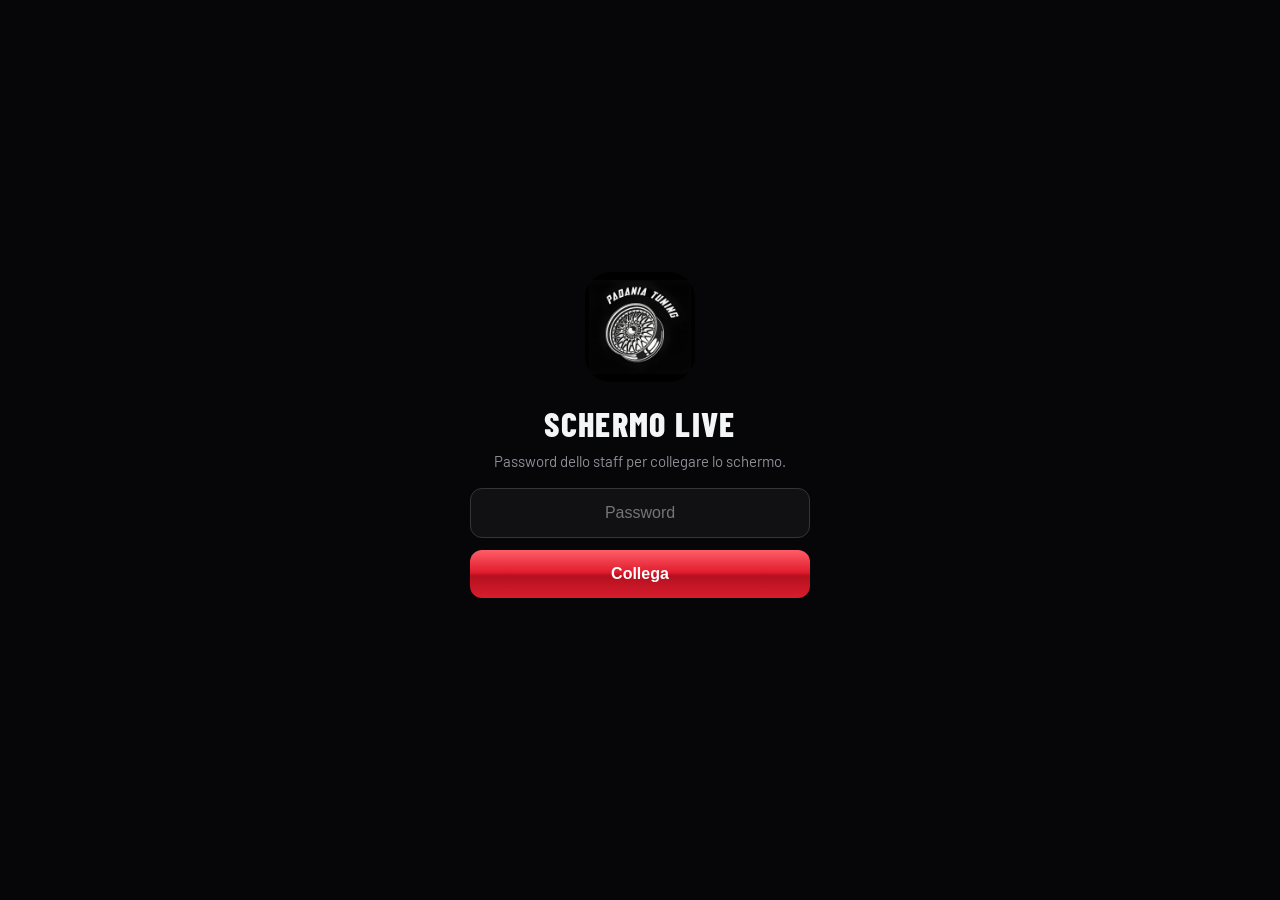
<file: schermo.html>
<!DOCTYPE html>
<html lang="it">
<head>
<meta charset="UTF-8">
<meta name="viewport" content="width=device-width, initial-scale=1.0, viewport-fit=cover">
<title>PadaniaTuning · Schermo live</title>
<meta name="theme-color" content="#060608">
<link rel="icon" type="image/png" href="./assets/icon-192.png">
<link rel="preconnect" href="https://fonts.googleapis.com">
<link rel="preconnect" href="https://fonts.gstatic.com" crossorigin>
<link href="https://fonts.googleapis.com/css2?family=Barlow+Condensed:ital,wght@0,500;0,600;0,700;0,800;1,700;1,800;1,900&family=Barlow:wght@400;500;600;700&display=swap" rel="stylesheet">
<style>
:root{
  --bg:#060608;
  --glass:linear-gradient(160deg,rgba(255,255,255,.065),rgba(255,255,255,.02) 40%,rgba(255,255,255,.01));
  --line:rgba(255,255,255,.08);--line2:rgba(255,255,255,.14);
  --text:#f4f5f7;--muted:#8d9098;--dim:#5a5d65;--silver:#d9dce0;
  --chrome:linear-gradient(180deg,#ffffff 0%,#dfe2e6 38%,#8a9097 50%,#c9cdd2 62%,#f4f6f8 100%);
  --ok:#2ee07f;--ok2:#9bffc8;--wait:#ffb02e;--bad:#ff4d4d;--blue:#6ea8ff;--violet:#b58cff;
  --display:"Barlow Condensed","Arial Narrow",system-ui,sans-serif;
}
*{box-sizing:border-box;margin:0;padding:0}
html,body{height:100%}
body{font-family:"Barlow",system-ui,sans-serif;color:var(--text);background:var(--bg);overflow:hidden;-webkit-font-smoothing:antialiased}
body.idle{cursor:none}
html,body,*{touch-action:manipulation}
.d{font-family:var(--display);font-weight:800;text-transform:uppercase;letter-spacing:.04em}

/* ───── SFONDO VIVO ───── */
.bg{position:fixed;inset:0;z-index:-2;overflow:hidden;background:var(--bg)}
.blob{position:absolute;width:70vmax;height:70vmax;border-radius:50%;filter:blur(9vmax);opacity:.55;mix-blend-mode:screen;animation:float 26s ease-in-out infinite alternate}
.blob.b1{background:radial-gradient(circle,rgba(46,224,127,.38),transparent 60%);left:-25vmax;top:-30vmax}
.blob.b2{background:radial-gradient(circle,rgba(110,168,255,.22),transparent 60%);right:-30vmax;bottom:-35vmax;animation-duration:32s;animation-delay:-8s}
.blob.b3{background:radial-gradient(circle,rgba(217,220,224,.14),transparent 60%);left:30vw;top:20vh;width:50vmax;height:50vmax;animation-duration:38s;animation-delay:-14s}
@keyframes float{0%{transform:translate(0,0) scale(1)}50%{transform:translate(6vw,4vh) scale(1.08)}100%{transform:translate(-4vw,6vh) scale(.95)}}
.grid{position:fixed;left:-50%;right:-50%;bottom:-10vh;height:55vh;z-index:-1;opacity:.5;
  background-image:linear-gradient(rgba(255,255,255,.07) 1px,transparent 1px),linear-gradient(90deg,rgba(255,255,255,.07) 1px,transparent 1px);
  background-size:6vh 6vh;transform:perspective(60vh) rotateX(62deg);transform-origin:bottom;
  -webkit-mask-image:linear-gradient(0deg,#000 10%,transparent 85%);mask-image:linear-gradient(0deg,#000 10%,transparent 85%);
  animation:road 3s linear infinite}
@keyframes road{to{background-position:0 6vh}}
.flag{position:fixed;left:0;right:0;top:0;height:.8vh;z-index:5;background:repeating-conic-gradient(#eef0f2 0 25%,#0c0c0e 0 50%) 0 0/1.6vh 1.6vh;opacity:.9}

/* ───── STRUTTURA ───── */
.wrap{height:100vh;display:grid;grid-template-rows:auto 1fr;gap:2.4vh;padding:3.6vh 2.6vw 4.6vh}
header{display:flex;align-items:center;justify-content:space-between;gap:2vw}
.brand{display:flex;align-items:center;gap:1.3vw;min-width:0}
.logo{position:relative;height:9.5vh;width:9.5vh;border-radius:26%;overflow:hidden;box-shadow:0 0 0 1px var(--line2),0 1.6vh 4vh rgba(0,0,0,.7)}
.logo img{width:100%;height:100%;display:block}
.logo:after{content:"";position:absolute;inset:-50%;background:linear-gradient(115deg,transparent 40%,rgba(255,255,255,.45) 50%,transparent 60%);animation:shine 5s ease-in-out infinite}
@keyframes shine{0%,60%{transform:translateX(-60%)}100%{transform:translateX(60%)}}
.brand h1{font-size:6.6vh;line-height:.9;font-style:italic;font-weight:900;background:var(--chrome);-webkit-background-clip:text;background-clip:text;color:transparent;filter:drop-shadow(0 .4vh 1.6vh rgba(0,0,0,.6))}
.brand p{color:var(--muted);font-size:2.1vh;margin-top:.7vh;white-space:nowrap;overflow:hidden;text-overflow:ellipsis;letter-spacing:.05em}
.right{display:flex;align-items:center;gap:1.8vw}
.live{position:relative;display:inline-flex;align-items:center;gap:.8vw;font-family:var(--display);font-weight:800;font-size:2.6vh;letter-spacing:.3vh;padding:1vh 1.6vw 1vh 1.3vw;border-radius:99px;background:rgba(46,224,127,.1);color:var(--ok);border:1px solid rgba(46,224,127,.35);box-shadow:0 0 3vh rgba(46,224,127,.15)}
.live i{position:relative;width:1.3vh;height:1.3vh;border-radius:50%;background:currentColor}
.live i:after{content:"";position:absolute;inset:0;border-radius:50%;background:currentColor;animation:ping 1.6s cubic-bezier(0,0,.2,1) infinite}
@keyframes ping{75%,100%{transform:scale(3);opacity:0}}
.live.off{background:rgba(255,77,77,.1);color:var(--bad);border-color:rgba(255,77,77,.35);box-shadow:none}
.clock{font-family:var(--display);font-weight:700;font-size:7.4vh;line-height:1;font-variant-numeric:tabular-nums;letter-spacing:.02em}
.clock small{font-size:3.4vh;color:var(--dim);margin-left:.3vw}

main{display:grid;grid-template-columns:1fr 1.05fr 1.15fr;grid-template-rows:1.35fr 1fr;gap:2vh 1.4vw;min-height:0}
.card{position:relative;border-radius:3vh;padding:2.8vh 1.8vw;min-height:0;overflow:hidden;
  background:var(--glass);border:1px solid var(--line);
  backdrop-filter:blur(18px) saturate(140%);-webkit-backdrop-filter:blur(18px) saturate(140%);
  box-shadow:inset 0 1px 0 rgba(255,255,255,.09),0 3vh 6vh rgba(0,0,0,.45)}
.lbl{font-family:var(--display);font-size:2.2vh;font-weight:700;letter-spacing:.4vh;color:var(--muted);text-transform:uppercase;display:flex;align-items:center;gap:.7vw;white-space:nowrap}
.lbl:before{content:"";width:.5vw;height:.5vw;min-width:6px;min-height:6px;border-radius:2px;background:var(--chrome);transform:skewX(-20deg)}

/* ───── HERO: DENTRO ORA ───── */
.hero{grid-row:1/3;display:flex;flex-direction:column;
  background:radial-gradient(120% 70% at 0% 0%,rgba(46,224,127,.16),transparent 60%),var(--glass)}
.hero .big{font-family:var(--display);font-weight:900;font-style:italic;font-size:34vh;line-height:.8;margin:2vh 0 0 -.6vw;font-variant-numeric:tabular-nums;letter-spacing:-.02em;
  background:linear-gradient(180deg,#d9ffe9 0%,var(--ok2) 25%,var(--ok) 75%,#14a957 100%);-webkit-background-clip:text;background-clip:text;color:transparent;
  filter:drop-shadow(0 0 5vh rgba(46,224,127,.35));transition:transform .4s cubic-bezier(.2,1.6,.4,1)}
.hero .big.bump{transform:scale(1.05) skewX(-3deg)}
.hero .tag{font-size:2.6vh;color:var(--muted);margin-top:1.4vh}
.hero .tag b{color:var(--text)}
.tiles{margin-top:auto;display:grid;grid-template-columns:1fr 1fr;gap:1.2vh .8vw}
.tile{border-radius:2vh;padding:1.6vh 1.1vw;background:rgba(255,255,255,.035);border:1px solid var(--line);position:relative;overflow:hidden}
.tile span{display:block;font-size:1.7vh;font-weight:700;letter-spacing:.25vh;color:var(--muted);text-transform:uppercase}
.tile b{display:block;font-family:var(--display);font-weight:800;font-size:6.6vh;line-height:1;margin-top:.5vh;font-variant-numeric:tabular-nums}
.tile:after{content:"";position:absolute;left:0;top:18%;bottom:18%;width:3px;border-radius:0 3px 3px 0;background:var(--c,var(--silver))}
.tile.t-tot{--c:var(--silver)}.tile.t-in{--c:var(--ok)}.tile.t-out{--c:var(--blue)}.tile.t-wait{--c:var(--wait)}
.tile.t-wait b{color:var(--wait)}.tile.t-out b{color:var(--blue)}
.capmsg{margin-top:1.6vh;display:inline-flex;align-items:center;gap:.8vw;font-family:var(--display);font-size:3vh;font-weight:800;letter-spacing:.1vh;text-transform:uppercase;padding:.9vh 1.3vw;border-radius:1.4vh;width:max-content}
.capmsg.l1{color:var(--wait);background:rgba(255,176,46,.12);border:1px solid rgba(255,176,46,.35)}
.capmsg.l2{color:#ff8a3d;background:rgba(255,138,61,.14);border:1px solid rgba(255,138,61,.4)}
.capmsg.l3{color:#fff;background:var(--bad);box-shadow:0 0 4vh rgba(255,77,77,.5);animation:blink 1.1s infinite}
@keyframes blink{50%{opacity:.55}}

/* ───── CONTAGIRI ───── */
.gauge-card{display:flex;flex-direction:column;padding-top:2.2vh}
.gauge{position:relative;width:100%;flex:1;min-height:0}
.gauge svg{position:absolute;inset:0;width:100%;height:100%;overflow:visible}
.gauge .tick{stroke:rgba(255,255,255,.22);stroke-width:1.2}
.gauge .tick.mj{stroke:rgba(255,255,255,.65);stroke-width:2.4}
.gauge .tick.red{stroke:var(--bad)}
.gauge .num{fill:var(--muted);font-family:var(--display);font-weight:700;font-size:15px;text-anchor:middle;dominant-baseline:middle}
.gauge .num.red{fill:var(--bad)}
.gauge #arcVal{transition:stroke-dashoffset 1s cubic-bezier(.3,1,.4,1),stroke .6s}
#needle{transform-origin:150px 150px;transition:transform 1.1s cubic-bezier(.34,1.56,.5,1)}
.gauge .gv{fill:#fff;font-family:var(--display);font-weight:900;font-style:italic;font-size:46px}
.gauge .gs{fill:var(--muted);font-family:var(--display);font-weight:700;font-size:14px;letter-spacing:3px;text-transform:uppercase}

/* ───── GRAFICO AREA ───── */
.chart-card{display:flex;flex-direction:column}
.chart-head{display:flex;justify-content:space-between;align-items:center;gap:1vw}
.chart-head span{font-size:1.9vh;color:var(--muted);white-space:nowrap;overflow:hidden;text-overflow:ellipsis}
.chart-head b{color:var(--text)}
.area{position:relative;flex:1;min-height:0;margin-top:1.4vh}
.area svg{position:absolute;left:0;right:0;top:0;width:100%;height:calc(100% - 2.6vh);overflow:visible}
.area .xl{position:absolute;left:0;right:0;bottom:0;height:2.2vh}
.area .xl span{position:absolute;transform:translateX(-50%);font-size:1.5vh;color:var(--dim);white-space:nowrap}
.area .dot{position:absolute;width:1.6vh;height:1.6vh;border-radius:50%;background:var(--ok2);box-shadow:0 0 0 .5vh rgba(46,224,127,.25),0 0 3vh var(--ok);transform:translate(-50%,50%)}
.area .dot:after{content:"";position:absolute;inset:0;border-radius:50%;background:var(--ok);animation:ping 1.8s cubic-bezier(0,0,.2,1) infinite}
.empty{color:var(--dim);font-size:2.3vh;padding:2vh 0}

/* ───── ATTIVITÀ LIVE ───── */
.feed-card{grid-row:1/3;grid-column:3;display:flex;flex-direction:column}
.feed-head{display:flex;justify-content:space-between;align-items:center;gap:1vw;flex-wrap:wrap}
.lg{display:flex;gap:.8vw;font-size:1.4vh;color:var(--dim);white-space:nowrap}
.lg i{display:inline-block;width:.9vh;height:.9vh;border-radius:50%;margin-right:.35vw;vertical-align:.1vh}
.recent{list-style:none;margin-top:1.6vh;flex:1;min-height:0;overflow:hidden;display:flex;flex-direction:column;gap:1vh;
  -webkit-mask-image:linear-gradient(180deg,#000 88%,transparent);mask-image:linear-gradient(180deg,#000 88%,transparent)}
.recent li{--c:var(--silver);position:relative;flex:0 0 auto;display:flex;align-items:center;gap:1vw;padding:1.3vh 1vw 1.3vh 1.3vw;border-radius:1.8vh;
  background:linear-gradient(90deg,rgba(255,255,255,.05),rgba(255,255,255,.015));border:1px solid var(--line);overflow:hidden;transition:background 1s,border-color 1s,box-shadow 1s}
.recent li:before{content:"";position:absolute;left:0;top:0;bottom:0;width:.35vw;min-width:3px;background:var(--c);box-shadow:0 0 2vh var(--c)}
.recent li.t-i,.recent li.t-r{--c:var(--ok)}.recent li.t-a{--c:var(--violet)}.recent li.t-o{--c:var(--blue)}.recent li.t-x{--c:var(--bad)}
.recent li.enter{animation:slideIn .8s cubic-bezier(.2,1.1,.3,1)}
.recent li.enter:after{content:"";position:absolute;inset:0;background:linear-gradient(100deg,transparent 30%,rgba(255,255,255,.25) 50%,transparent 70%);animation:sweep 1.2s ease-out forwards}
@keyframes slideIn{from{opacity:0;transform:translateX(6vw) scale(.96)}}
@keyframes sweep{from{transform:translateX(-100%)}to{transform:translateX(100%)}}
.recent li.new{border-color:color-mix(in srgb,var(--c) 45%,transparent);background:linear-gradient(90deg,color-mix(in srgb,var(--c) 16%,transparent),rgba(255,255,255,.02));box-shadow:0 0 3vh color-mix(in srgb,var(--c) 14%,transparent)}
.ic{flex:0 0 5.6vh;height:5.6vh;border-radius:1.6vh;display:grid;place-items:center;font-size:2.7vh;font-weight:800;color:var(--c);background:color-mix(in srgb,var(--c) 12%,transparent);border:1px solid color-mix(in srgb,var(--c) 40%,transparent)}
.who{flex:1;min-width:0}
.who b{display:block;font-size:2.8vh;line-height:1.15;font-weight:700;white-space:nowrap;overflow:hidden;text-overflow:ellipsis}
.who small em{font-style:normal;font-weight:700;color:var(--c)}
.who small{display:block;font-size:2vh;line-height:1.25;color:#b4b7be;white-space:nowrap;overflow:hidden;text-overflow:ellipsis;margin-top:.35vh}
.who small .op{color:#fff;font-weight:600}
.recent time{font-family:var(--display);font-weight:700;font-size:3.1vh;font-variant-numeric:tabular-nums}

/* ───── BENVENUTO CINEMATOGRAFICO ───── */
.welcome{position:fixed;left:0;right:0;top:50%;z-index:8;pointer-events:none;height:26vh;transform:translateY(-50%);display:flex;align-items:center;justify-content:center;
  opacity:0;visibility:hidden;transition:opacity .35s,visibility .35s}
.welcome.show{opacity:1;visibility:visible}
.welcome .band{position:absolute;inset:0;background:linear-gradient(90deg,rgba(6,6,8,0),rgba(10,12,14,.95) 15%,rgba(10,12,14,.95) 85%,rgba(6,6,8,0));
  border-top:1px solid rgba(46,224,127,.5);border-bottom:1px solid rgba(46,224,127,.5);box-shadow:0 0 12vh rgba(46,224,127,.25);
  transform:scaleX(0);transition:transform .6s cubic-bezier(.7,0,.2,1)}
.welcome.show .band{transform:scaleX(1)}
.welcome .band:before,.welcome .band:after{content:"";position:absolute;top:0;bottom:0;width:8vh;background:repeating-conic-gradient(#eef0f2 0 25%,#0c0c0e 0 50%) 0 0/3vh 3vh;opacity:.9}
.welcome .band:before{left:12%;-webkit-mask-image:linear-gradient(90deg,transparent,#000);mask-image:linear-gradient(90deg,transparent,#000)}
.welcome .band:after{right:12%;-webkit-mask-image:linear-gradient(270deg,transparent,#000);mask-image:linear-gradient(270deg,transparent,#000)}
.welcome .txt{position:relative;text-align:center;transform:translateX(-30vw) skewX(-12deg);opacity:0;transition:transform .7s cubic-bezier(.2,1.2,.3,1) .15s,opacity .4s .15s}
.welcome.show .txt{transform:none;opacity:1}
.welcome span{display:block;font-family:var(--display);font-size:3.2vh;font-weight:800;letter-spacing:1.2vh;color:var(--ok);text-transform:uppercase}
.welcome b{display:block;font-family:var(--display);font-weight:900;font-style:italic;font-size:12vh;line-height:1;text-transform:uppercase;white-space:nowrap;
  background:var(--chrome);-webkit-background-clip:text;background-clip:text;color:transparent;filter:drop-shadow(0 0 3vh rgba(255,255,255,.25))}
.welcome small{display:block;font-size:2.4vh;color:var(--muted);margin-top:.8vh}
.welcome .streak{position:absolute;top:0;bottom:0;width:30vw;left:-30vw;background:linear-gradient(90deg,transparent,rgba(255,255,255,.18),transparent);transform:skewX(-20deg)}
.welcome.show .streak{animation:streak 1.4s .2s ease-out}
@keyframes streak{to{left:110vw}}

.fsbtn{position:fixed;right:2.6vw;bottom:1.2vh;z-index:6;background:rgba(255,255,255,.04);border:1px solid var(--line2);color:var(--muted);border-radius:99px;padding:.6vh 1.2vw;font:inherit;font-size:1.6vh;cursor:pointer;transition:opacity .4s}
.upd{position:fixed;left:2.6vw;bottom:1.6vh;font-size:1.6vh;color:var(--dim)}
body.idle .fsbtn{opacity:0}

@media (orientation:portrait){
  body{overflow:auto}
  .wrap{height:auto;min-height:100vh}
  main{grid-template-columns:1fr;grid-template-rows:none}
  .hero,.feed-card{grid-row:auto;grid-column:auto}
  .hero .big{font-size:22vh}
  .gauge{height:40vh;flex:none}.area{height:24vh;flex:none}
  .recent{max-height:60vh}
}

/* login */
#login[hidden]{display:none}
#login{position:fixed;inset:0;display:flex;align-items:center;justify-content:center;background:var(--bg);z-index:9;padding:24px}
#login form{width:100%;max-width:340px;text-align:center}
#login img{width:110px;border-radius:26px;margin-bottom:18px}
#login h2{font-size:34px;margin-bottom:8px}
#login p{color:var(--muted);margin-bottom:18px;font-size:15px}
#login input{width:100%;padding:15px;border-radius:12px;border:1px solid #34343a;background:#111113;color:var(--text);font-size:16px;text-align:center;margin-bottom:12px;outline:0}
#login button{width:100%;padding:15px;border-radius:12px;border:0;background:var(--chrome);color:#111;font-weight:800;font-size:16px;cursor:pointer}
#login .err{color:var(--bad);min-height:20px;margin-top:10px;font-size:14px;font-weight:600}
@media (prefers-reduced-motion:reduce){*{animation:none!important}}
</style>
<link rel="stylesheet" href="natale.css">
<script src="natale.js"></script>
</head>
<body>
<div class="bg"><div class="blob b1"></div><div class="blob b2"></div><div class="blob b3"></div></div>
<div class="grid"></div>
<div class="flag"></div>

<div id="login" hidden>
  <form id="loginForm" autocomplete="off">
    <img src="./assets/logo.png" alt="">
    <h2 class="d">Schermo live</h2>
    <p>Password dello staff per collegare lo schermo.</p>
    <input type="password" id="pw" placeholder="Password">
    <button type="submit">Collega</button>
    <div class="err" id="err"></div>
  </form>
</div>

<div class="wrap">
  <header>
    <div class="brand">
      <div class="logo"><img src="./assets/logo.png" alt=""></div>
      <div><h1 class="d">Padania Tuning</h1><p id="evName">Ingressi in tempo reale</p></div>
    </div>
    <div class="right"><span class="live" id="live"><i></i><span id="liveTxt">LIVE</span></span><span class="clock" id="clock">--:--</span></div>
  </header>

  <main>
    <section class="card hero">
      <div class="lbl">Dentro ora</div>
      <div class="big" id="inside">0</div>
      <div class="tag"><b id="entered">0</b> entrati in totale</div>
      <div class="capmsg" id="capMsg" hidden></div>
      <div class="tiles">
        <div class="tile t-tot"><span>Iscritti</span><b id="tot">0</b></div>
        <div class="tile t-wait"><span>Attesi</span><b id="wait">0</b></div>
        <div class="tile t-in"><span>Arrivati</span><b id="pct">0%</b></div>
        <div class="tile t-out"><span>Usciti</span><b id="out">0</b></div>
      </div>
    </section>

    <section class="card gauge-card">
      <div class="lbl" id="gLbl">Arrivati</div>
      <div class="gauge">
        <svg viewBox="-10 0 320 270" preserveAspectRatio="xMidYMid meet" aria-hidden="true">
          <defs>
            <linearGradient id="gGrad" x1="0" x2="1" y1="0" y2="0">
              <stop offset="0" stop-color="#1fbf68"/><stop offset=".6" stop-color="#2ee07f"/><stop offset="1" stop-color="#9bffc8"/>
            </linearGradient>
            <filter id="glow" x="-50%" y="-50%" width="200%" height="200%"><feGaussianBlur stdDeviation="4" result="b"/><feMerge><feMergeNode in="b"/><feMergeNode in="SourceGraphic"/></feMerge></filter>
            <radialGradient id="hub"><stop offset="0" stop-color="#eef0f2"/><stop offset="1" stop-color="#6b7178"/></radialGradient>
          </defs>
          <path id="arcBg" fill="none" stroke="rgba(255,255,255,.07)" stroke-width="14" stroke-linecap="round"/>
          <path id="arcRed" fill="none" stroke="rgba(255,77,77,.35)" stroke-width="14" stroke-linecap="round"/>
          <path id="arcVal" fill="none" stroke="url(#gGrad)" stroke-width="14" stroke-linecap="round" filter="url(#glow)"/>
          <g id="ticks"></g>
          <text id="gValT" x="150" y="228" text-anchor="middle" class="gv">0%</text>
          <text id="gSubT" x="150" y="256" text-anchor="middle" class="gs">—</text>
          <g id="needle">
            <polygon points="145.5,150 150,58 154.5,150" fill="#ff4d4d" filter="url(#glow)"/>
            <circle cx="150" cy="150" r="13" fill="url(#hub)"/>
            <circle cx="150" cy="150" r="5" fill="#111"/>
          </g>
        </svg>
      </div>
    </section>

    <section class="card chart-card">
      <div class="chart-head"><div class="lbl">Ingressi / 15 min</div><span id="peak"></span></div>
      <div class="area" id="area"></div>
    </section>

    <section class="card feed-card">
      <div class="feed-head"><div class="lbl">Attività live</div>
        <div class="lg"><span><i style="background:var(--ok)"></i>entrata</span><span><i style="background:var(--blue)"></i>uscita</span><span><i style="background:var(--violet)"></i>in loco</span><span><i style="background:var(--bad)"></i>annullato</span></div></div>
      <ul class="recent" id="recent"></ul>
    </section>
  </main>
</div>

<div class="upd" id="upd">In attesa dei dati…</div>
<button class="fsbtn" id="fs">⛶ Schermo intero</button>

<div class="welcome" id="welcome"><div class="band"></div><div class="streak"></div>
  <div class="txt"><span id="welLbl">Benvenuto</span><b id="welName"></b><small id="welSub"></small></div></div>

<script>
/* Schermo live: legge gli stessi dati dell'app check-in (script Google) e si aggiorna da solo.
   Parametri opzionali nell'indirizzo: ?cap=100 (capienza)  ·  ?nomi=0 (nasconde i nomi)
   Controlla ogni 1,5 s se è cambiato qualcosa (risposta leggerissima dallo script). */
const PW_HASH = '3fc13c35bdb2d6f9146fcd93304ba3c2143d5d017268e17a939f0d315728c8a2';
const DEFAULT_SCRIPT_URL = 'https://script.google.com/macros/s/AKfycbweHwQuH_P4cblhQDbDnI6Ri86qSEqwWyMSCgTRZJ3yFjr5KV_0Q8NpHRUUOVoqZTrjug/exec';
const $ = s => document.querySelector(s);
const params = new URLSearchParams(location.search);
const load = (k, f) => { try { const v = localStorage.getItem(k); return v ? JSON.parse(v) : f; } catch { return f; } };
const settings = load('pt4_settings', {});
const URL_ = settings.url || DEFAULT_SCRIPT_URL;
const CAP = +params.get('cap') || +settings.capacity || 0;
const SHOW_NAMES = params.get('nomi') !== '0';
let key = ''; try { key = localStorage.getItem('pt4_key') || ''; } catch {}
let chartSig = '', gaugeSig = '';
let recs = {}, names = {}, subs = {}, total = 0, nonSel = new Set(), listAt = 0, rev = '', lastInside = -1, ok = false, lastOk = 0;

const pad = n => String(n).padStart(2, '0');
const fmt = t => new Date(t).toLocaleTimeString('it-IT', { hour: '2-digit', minute: '2-digit' });
const esc = s => String(s ?? '').replace(/[&<>"']/g, c => ({ '&': '&amp;', '<': '&lt;', '>': '&gt;', '"': '&quot;', "'": '&#39;' }[c]));
const norm = s => String(s ?? '').toLowerCase().normalize('NFD').replace(/[̀-ͯ]/g, '').replace(/\s+/g, ' ').trim();
const compact = s => norm(s).replace(/[\s\-.]/g, '');
function hash(str) { let h = 5381; for (let i = 0; i < str.length; i++) h = ((h << 5) + h + str.charCodeAt(i)) >>> 0; return h.toString(36); }

/* stesse regole dell'app per riconoscere le persone (così abbiamo i nomi anche dei vecchi check-in) */
function columns(headers) {
  const h = headers.map(norm), find = re => h.findIndex(x => re.test(x));
  let nome = h.findIndex(x => /^(nome|name|first ?name)\b/.test(x) && !/cognome/.test(x));
  let cognome = find(/(cognome|surname|last ?name)/);
  const full = find(/(nominativo|nome e cognome|nome completo|full ?name)/);
  if (full >= 0 && nome < 0) { nome = full; cognome = -1; }
  if (nome < 0 && cognome < 0) { nome = 0; cognome = headers.length > 1 ? 1 : -1; }
  if (nome < 0) { nome = cognome; cognome = -1; }
  const cat = find(/^(stato|status|categoria|tipo|pass|ticket|biglietto)$/);
  const id = find(/^(id|codice|code|n\.? ?iscrizione|numero iscrizione)$/);
  let k = [];
  if (id >= 0) k = [id];
  else {
    k = [...new Set([nome, cognome, find(/^e-?mail/), find(/(telefono|cellulare|phone)/), find(/^targa ?1?$/)].filter(i => i >= 0))];
    if (k.length < 2) k = headers.map((_, i) => i).filter(i => i !== cat);
  }
  return { nome, cognome, cat, key: k, veh: find(/^veicolo ?1?$/) };
}
function indexList(headers, raw) {
  headers = headers.map(x => String(x ?? '').trim());
  const width = Math.max(headers.length, ...raw.map(r => r.length));
  while (headers.length < width) headers.push('Colonna ' + (headers.length + 1));
  const cols = columns(headers), seen = {};
  names = {}; subs = {}; total = 0; nonSel = new Set();
  // come nell'app: se nel Foglio c'è almeno un "Selezionato", si contano solo i selezionati
  const isSel = c => cols.cat >= 0 && /(selezionat|confermat|approvat|accettat|vip|staff|ok|^si$)/.test(norm(c[cols.cat])) && !/(non selezionat|scartat|rifiutat|annullat)/.test(norm(c[cols.cat]));
  const useSel = raw.some(r => isSel(headers.map((_, j) => String(r[j] ?? '').trim())));
  raw.forEach(r => {
    const c = headers.map((_, j) => String(r[j] ?? '').trim());
    if (!c.some(Boolean)) return;
    let k = 'p' + hash(cols.key.map(i => compact(c[i])).join('␟'));
    seen[k] = (seen[k] || 0) + 1;
    if (seen[k] > 1) k += '-' + seen[k];
    if (!useSel || isSel(c)) total++; else nonSel.add(k);
    names[k] = [c[cols.nome], cols.cognome >= 0 ? c[cols.cognome] : ''].join(' ').trim();
    if (cols.veh >= 0) subs[k] = c[cols.veh];
  });
}
const nameOf = (k, r) => names[k] || r.nm || r.a?.name || 'Partecipante';

async function sha256(t) { const b = await crypto.subtle.digest('SHA-256', new TextEncoder().encode(t)); return [...new Uint8Array(b)].map(x => x.toString(16).padStart(2, '0')).join(''); }
async function api(body) {
  const ctrl = new AbortController(); const tm = setTimeout(() => ctrl.abort(), 20000);
  try {
    const r = await fetch(URL_, { method: 'POST', redirect: 'follow', signal: ctrl.signal, headers: { 'Content-Type': 'text/plain;charset=utf-8' }, body: JSON.stringify({ ...body, key }) });
    const d = await r.json();
    if (d.auth === false) { showLogin('Password non accettata dallo script'); throw new Error('auth'); }
    if (!d.ok) throw new Error(d.error);
    return d;
  } finally { clearTimeout(tm); }
}

function showLogin(msg) { $('#login').hidden = false; $('#err').textContent = msg || ''; setTimeout(() => $('#pw').focus(), 200); }
$('#loginForm').addEventListener('submit', async e => {
  e.preventDefault();
  const v = $('#pw').value;
  let good = false; try { good = (await sha256(v)) === PW_HASH; } catch { $('#err').textContent = 'Apri la pagina dal link https'; return; }
  if (!good) { $('#err').textContent = 'Password errata'; return; }
  key = v; try { localStorage.setItem('pt4_key', v); } catch {}
  $('#login').hidden = true; tick(true);
});

async function tick(full) {
  try {
    if (full || Date.now() - listAt > 5 * 60000) {
      const l = await api({ action: 'list' });
      indexList(l.headers || [], l.rows || []);
      if (l.name) $('#evName').textContent = l.name + ' · ingressi in tempo reale';
      listAt = Date.now(); rev = '';
    }
    const s = await api({ action: 'sync', ops: [], rev });
    if (s.rev) rev = s.rev;
    if (!s.same) recs = s.recs || {};
    ok = true; lastOk = Date.now();
    render();
  } catch (e) { console.error(e); ok = false; }
  $('#live').className = 'live' + (ok ? '' : ' off');
  $('#liveTxt').textContent = ok ? 'LIVE' : 'OFFLINE';
}

/* numeri che "scorrono" fino al nuovo valore */
function countTo(el, to, suffix = '') {
  const from = +el.dataset.v || 0;
  if (from === to && el.dataset.s === suffix && el.dataset.done) return;
  el.dataset.v = to; el.dataset.s = suffix; el.dataset.done = '1';
  const t0 = performance.now(), dur = Math.min(900, 250 + Math.abs(to - from) * 60);
  const step = now => {
    if (+el.dataset.v !== to) return;
    const p = Math.min(1, (now - t0) / dur), e = 1 - Math.pow(1 - p, 3);
    el.textContent = Math.round(from + (to - from) * e) + suffix;
    if (p < 1) requestAnimationFrame(step);
  };
  requestAnimationFrame(step);
}

function render() {
  const keys = Object.keys(recs);
  const added = keys.filter(k => k.startsWith('add-')).length;
  const entered = keys.filter(k => recs[k].t), inside = entered.filter(k => !recs[k].o).length, out = entered.length - inside;
  const tot = total + added + entered.filter(k => nonSel.has(k)).length;   // un non selezionato fatto entrare comunque conta
  const pct = tot ? Math.round(entered.length / tot * 100) : 0;
  countTo($('#inside'), inside); countTo($('#entered'), entered.length); countTo($('#out'), out);
  countTo($('#tot'), tot); countTo($('#wait'), Math.max(0, tot - entered.length)); countTo($('#pct'), pct, '%');
  if (lastInside >= 0 && inside !== lastInside) { const b = $('#inside'); b.classList.add('bump'); setTimeout(() => b.classList.remove('bump'), 400); }
  lastInside = inside;

  // contagiri: capienza se impostata, altrimenti % arrivati
  if (CAP) {
    const p = inside / CAP, lvl = p >= 1 ? 3 : p >= 0.9 ? 2 : p >= 0.75 ? 1 : 0;
    drawGauge(Math.min(1, p), CAP, true, lvl);
    $('#gLbl').textContent = 'Capienza';
    countTo($('#gValT'), inside, '/' + CAP);
    $('#gSubT').textContent = lvl === 3 ? 'piena' : `${Math.max(0, CAP - inside)} posti liberi`;
    $('#capMsg').hidden = !lvl; $('#capMsg').className = 'capmsg l' + lvl;
    $('#capMsg').textContent = ['', '⚠️ Quasi al completo', `🟠 Ultimi ${Math.max(0, CAP - inside)} posti`, '⛔ Capienza raggiunta'][lvl];
  } else {
    drawGauge(pct / 100, 100, false, 0);
    $('#gLbl').textContent = 'Arrivati';
    countTo($('#gValT'), pct, '%');
    $('#gSubT').textContent = `${entered.length} su ${tot}`;
  }

  renderFeed(keys);
  renderArea(entered);
}

/* ───── CONTAGIRI (SVG) ───── */
const GC = { cx: 150, cy: 150, r: 112, a0: -125, a1: 125 };
const pol = (a, r) => { const t = a * Math.PI / 180; return [GC.cx + r * Math.sin(t), GC.cy - r * Math.cos(t)]; };
function arc(a, b, r) {
  const [x1, y1] = pol(a, r), [x2, y2] = pol(b, r);
  return `M${x1.toFixed(1)},${y1.toFixed(1)} A${r},${r} 0 ${b - a > 180 ? 1 : 0} 1 ${x2.toFixed(1)},${y2.toFixed(1)}`;
}
function drawGauge(f, max, redline, lvl) {
  const sig = max + '|' + redline;
  const span = GC.a1 - GC.a0;
  if (sig !== gaugeSig) {
    gaugeSig = sig;
    $('#arcBg').setAttribute('d', arc(GC.a0, GC.a1, GC.r));
    $('#arcRed').setAttribute('d', redline ? arc(GC.a0 + span * 0.9, GC.a1, GC.r) : '');
    const v = $('#arcVal'); v.setAttribute('d', arc(GC.a0, GC.a1, GC.r));
    const len = v.getTotalLength(); v.style.strokeDasharray = len; v.style.strokeDashoffset = len; v.dataset.len = len;
    let t = '';
    for (let i = 0; i <= 40; i++) {
      const a = GC.a0 + span * i / 40, mj = i % 5 === 0, red = redline && i >= 36;
      const mjr = i % 10 === 0;
      const [x1, y1] = pol(a, GC.r - 13), [x2, y2] = pol(a, GC.r - (mjr ? 30 : mj ? 24 : 19));
      t += `<line class="tick${mj ? ' mj' : ''}${red ? ' red' : ''}" x1="${x1.toFixed(1)}" y1="${y1.toFixed(1)}" x2="${x2.toFixed(1)}" y2="${y2.toFixed(1)}"/>`;
      if (mjr) { const [lx, ly] = pol(a, GC.r + 20); t += `<text class="num${red || (redline && i === 40) ? ' red' : ''}" x="${lx.toFixed(1)}" y="${ly.toFixed(1)}">${Math.round(max * i / 40)}${redline ? '' : '%'}</text>`; }
    }
    $('#ticks').innerHTML = t;
  }
  const v = $('#arcVal'), len = +v.dataset.len;
  requestAnimationFrame(() => { v.style.strokeDashoffset = len * (1 - f); });
  v.setAttribute('stroke', redline && lvl >= 2 ? (lvl === 3 ? '#ff4d4d' : '#ff8a3d') : redline && lvl === 1 ? '#ffb02e' : 'url(#gGrad)');
  $('#needle').style.transform = `rotate(${GC.a0 + span * f}deg)`;
}

/* ───── GRAFICO AD AREA (SVG) ───── */
function renderArea(entered) {
  const box = $('#area');
  const buckets = {};
  const slot = t => { const d = new Date(t); d.setMinutes(Math.floor(d.getMinutes() / 15) * 15, 0, 0); return d.getTime(); };
  entered.forEach(k => { const s = slot(recs[k].t); buckets[s] = (buckets[s] || 0) + 1; });
  const slots = Object.keys(buckets).map(Number).sort((a, b) => a - b);
  if (!slots.length) { if (chartSig !== 'empty') { chartSig = 'empty'; box.innerHTML = '<p class="empty">Il grafico compare al primo ingresso. 🏁</p>'; $('#peak').textContent = ''; } return; }
  const line = [];
  const startS = slots[0] - 15 * 60000;
  for (let s = startS; s <= Math.max(slots[slots.length - 1], slot(Date.now())); s += 15 * 60000) line.push(s);
  const view = line.slice(-24);
  const sig = view.map(s => s + ':' + (buckets[s] || 0)).join() + '|' + box.clientWidth + 'x' + box.clientHeight;
  if (sig === chartSig) return;
  chartSig = sig;
  const vals = view.map(s => buckets[s] || 0), max = Math.max(...vals, 1);
  const W = 1000, H = 300, n = view.length;
  const pts = vals.map((v, i) => [n === 1 ? W / 2 : i / (n - 1) * W, H - v / max * (H * 0.82)]);
  let d = `M${pts[0][0]},${pts[0][1]}`;
  for (let i = 0; i < pts.length - 1; i++) {
    const p0 = pts[i - 1] || pts[i], p1 = pts[i], p2 = pts[i + 1], p3 = pts[i + 2] || p2;
    const c1 = [p1[0] + (p2[0] - p0[0]) / 6, Math.min(H, p1[1] + (p2[1] - p0[1]) / 6)];
    const c2 = [p2[0] - (p3[0] - p1[0]) / 6, Math.min(H, p2[1] - (p3[1] - p1[1]) / 6)];
    d += ` C${c1[0].toFixed(1)},${c1[1].toFixed(1)} ${c2[0].toFixed(1)},${c2[1].toFixed(1)} ${p2[0].toFixed(1)},${p2[1].toFixed(1)}`;
  }
  const pk = vals.indexOf(Math.max(...vals));
  const hm = s => { const t = new Date(s); return `${pad(t.getHours())}:${pad(t.getMinutes())}`; };
  const every = Math.ceil(n / 7);
  box.innerHTML = `
    <svg viewBox="0 0 ${W} ${H}" preserveAspectRatio="none">
      <defs>
        <linearGradient id="aFill" x1="0" x2="0" y1="0" y2="1"><stop offset="0" stop-color="#2ee07f" stop-opacity=".45"/><stop offset="1" stop-color="#2ee07f" stop-opacity="0"/></linearGradient>
        <linearGradient id="aLine" x1="0" x2="1"><stop offset="0" stop-color="#d9dce0"/><stop offset="1" stop-color="#2ee07f"/></linearGradient>
      </defs>
      ${[0.25, 0.5, 0.75].map(y => `<line x1="0" x2="${W}" y1="${H * y}" y2="${H * y}" stroke="rgba(255,255,255,.06)" stroke-dasharray="6 8" vector-effect="non-scaling-stroke"/>`).join('')}
      <path d="${d} L${W},${H} L0,${H} Z" fill="url(#aFill)"/>
      <path d="${d}" fill="none" stroke="url(#aLine)" stroke-width="3" vector-effect="non-scaling-stroke" style="filter:drop-shadow(0 0 6px rgba(46,224,127,.7))"/>
    </svg>
    <div class="dot"></div>
    <div class="xl">${view.map((s, i) => (i % every === 0 || i === pk) ? `<span style="left:${pts[i][0] / W * 100}%">${hm(s)}</span>` : '').join('')}</div>`;
  const svgH = box.querySelector('svg').getBoundingClientRect().height;
  const dot = box.querySelector('.dot');
  dot.style.left = (pts[pk][0] / W * 100) + '%';
  dot.style.top = (pts[pk][1] / H * svgH) + 'px';
  dot.style.transform = 'translate(-50%,-50%)';
  $('#peak').innerHTML = `Punta <b>${hm(view[pk])}</b> · ${vals[pk]}`;
}
window.addEventListener('resize', () => { chartSig = ''; render(); });

/* ───── ATTIVITÀ LIVE ─────
   Aggiunge in cima solo le righe nuove, senza ridisegnare tutto (niente sfarfallio). */
const FEED_MAX = 10;
let feedIds = [], feedInit = false;
function feedEvents(keys) {
  const ev = [];
  keys.forEach(k => {
    const r = recs[k], log = r.l || [];
    let wasIn = false;
    log.forEach((e, i) => {
      let type = e[1];
      if (type === 'i') { type = r.a && i === 0 ? 'a' : wasIn ? 'r' : 'i'; wasIn = true; }
      if (type === 'x') wasIn = false;
      ev.push({ id: k + '|' + e[0] + '|' + e[1], k, t: e[0], type, by: e[2] || r.d || '' });
    });
  });
  return ev.sort((a, b) => b.t - a.t);
}
const LABEL = { i: 'è entrato', r: 'è rientrato', a: 'aggiunto in loco', o: 'è uscito', x: 'ingresso annullato' };
const ICON = { i: '✓', r: '↩', a: '＋', o: '↗', x: '✕' };
function feedItem(e) {
  const r = recs[e.k];
  const li = document.createElement('li');
  li.dataset.id = e.id; li.dataset.t = e.t;
  li.className = 't-' + e.type;
  const nm = SHOW_NAMES ? nameOf(e.k, r) : ({ i: 'Ingresso', r: 'Rientro', a: 'Nuovo iscritto', o: 'Uscita', x: 'Annullato' })[e.type];
  const veh = SHOW_NAMES ? (r.v || subs[e.k] || '') : '';
  const sub = [SHOW_NAMES ? `<em>${LABEL[e.type]}</em>` : '', e.by ? `<span class="op">da ${esc(e.by)}</span>` : '', veh ? esc(veh) : ''].filter(Boolean).join(' · ');
  li.innerHTML = `<div class="ic">${ICON[e.type]}</div><div class="who"><b>${esc(nm)}</b>${sub ? `<small>${sub}</small>` : ''}</div><time>${fmt(e.t)}</time>`;
  return li;
}
function renderFeed(keys) {
  const ul = $('#recent');
  const ev = feedEvents(keys).slice(0, FEED_MAX);
  const ids = ev.map(e => e.id);
  const first = !feedInit;
  if (ids.join() !== feedIds.join()) {
    if (!ev.length) ul.innerHTML = '<li class="empty">Nessun movimento ancora · si parte! 🏁</li>';
    else {
      ul.querySelector('.empty')?.remove();
      const existing = new Map([...ul.querySelectorAll('li[data-id]')].map(li => [li.dataset.id, li]));
      let welcomed = false;
      ev.forEach((e, i) => {
        let li = existing.get(e.id);
        if (!li) {
          li = feedItem(e);
          if (!first) {
            li.classList.add('enter');
            if (!welcomed && SHOW_NAMES && 'iar'.includes(e.type) && Date.now() - e.t < 120000) { welcome(e); welcomed = true; }
          }
        }
        if (ul.children[i] !== li) ul.insertBefore(li, ul.children[i] || null);
      });
      existing.forEach((li, id) => { if (!ids.includes(id)) li.remove(); });
    }
    feedIds = ids;
  }
  feedInit = true;
  ul.querySelectorAll('li[data-id]').forEach(li => li.classList.toggle('new', Date.now() - li.dataset.t < 60000));
}

/* ───── BENVENUTO ───── */
let welTimer;
function welcome(e) {
  const r = recs[e.k];
  $('#welLbl').textContent = e.type === 'r' ? 'Bentornato' : e.type === 'a' ? 'Benvenuto · iscritto in loco' : 'Benvenuto';
  $('#welName').textContent = nameOf(e.k, r);
  $('#welSub').textContent = r.v || subs[e.k] || '';
  const w = $('#welcome');
  w.classList.remove('show'); void w.offsetWidth; w.classList.add('show');
  clearTimeout(welTimer); welTimer = setTimeout(() => w.classList.remove('show'), 4200);
}

/* ───── ORA, AGGIORNAMENTO, SCHERMO INTERO ───── */
setInterval(() => {
  const d = new Date();
  $('#clock').innerHTML = `${pad(d.getHours())}:${pad(d.getMinutes())}<small>${pad(d.getSeconds())}</small>`;
  $('#upd').textContent = lastOk ? `Aggiornato alle ${new Date(lastOk).toLocaleTimeString('it-IT')}` : 'In attesa dei dati…';
}, 1000);
let busy = false;
setInterval(async () => { if (!key || busy || document.visibilityState !== 'visible') return; busy = true; try { await tick(); } finally { busy = false; } }, 1500);
$('#fs').addEventListener('click', () => { const d = document.documentElement; (d.requestFullscreen || d.webkitRequestFullscreen)?.call(d); });
let idleT; document.addEventListener('mousemove', () => { document.body.classList.remove('idle'); clearTimeout(idleT); idleT = setTimeout(() => document.body.classList.add('idle'), 3000); });
async function wake() { try { await navigator.wakeLock?.request('screen'); } catch {} }
document.addEventListener('visibilitychange', () => { if (document.visibilityState === 'visible') { wake(); tick(); } });
wake();
drawGauge(0, CAP || 100, !!CAP, 0);
if (key) tick(true); else showLogin();
</script>
</body>
</html>
</file>
<file: natale.css>
/* =========================================================
   PADANIA TUNING CHECK-IN — CHRISTMAS EDITION 🎄
   Tema natalizio dell'app e dello Schermo live.
   Vale solo quando <html> ha la classe "natale" (la mette natale.js).
   Per spegnerlo: in cima a natale.js metti  attivo: false
   (si spegne comunque da solo dopo l'Epifania).
   I colori di stato (verde entrato, arancio attesa, rosso errore)
   NON vengono toccati: all'ingresso devono restare chiari.
   ========================================================= */

html.natale {
    --xm-red: #e11d2e;
    --xm-green: #1fbf6b;
    --xm-gold: #f2c96b;
    --xm-candy: linear-gradient(180deg, #ff5d69 0%, #e11d2e 46%, #b5101f 54%, #d81d2d 100%);
    --xm-title: linear-gradient(180deg, #ffffff 0%, #ffd6d6 18%, #ff4a57 42%, #b5101f 56%, #e2313f 72%, #ffc2c2 100%);
    --xm-drift: url("data:image/svg+xml,%3Csvg xmlns='http://www.w3.org/2000/svg' width='140' height='16' viewBox='0 0 140 16'%3E%3Cpath d='M0 0h140v6c-9 7-16 9-25 4s-14-7-23 0-16 9-27 3-16-7-25 0-21 7-40-7z' fill='%23f6fbff'/%3E%3C/svg%3E");
}

/* ---------- elementi comuni (creati da natale.js) ---------- */
.xmas-snow { position: fixed; inset: 0; width: 100%; height: 100%; pointer-events: none; z-index: 25; }

.xmas-wrap { position: relative; display: inline-block; line-height: 0; }
.xmas-hat {
    position: absolute;
    pointer-events: none;
    filter: drop-shadow(0 2px 3px rgba(0, 0, 0, .55));
    transform: rotate(14deg);
    transform-origin: 30% 90%;
    animation: xmasHat 5s ease-in-out infinite;
}
@keyframes xmasHat { 0%, 86%, 100% { transform: rotate(14deg); } 90% { transform: rotate(6deg); } 94% { transform: rotate(18deg); } }

.xmas-lights {
    position: relative;
    height: 28px;
    overflow: hidden;
    pointer-events: none;
    background: url("data:image/svg+xml,%3Csvg xmlns='http://www.w3.org/2000/svg' width='56' height='16' viewBox='0 0 56 16'%3E%3Cpath d='M0 1 Q28 15 56 1' fill='none' stroke='%2333423b' stroke-width='1.6'/%3E%3C/svg%3E") repeat-x 0 0;
}
.xmas-lights i {
    --c: #ff3b4b;
    position: absolute;
    top: 9px;
    width: 9px; height: 13px;
    margin-left: -4.5px;
    border-radius: 50% 50% 50% 50% / 38% 38% 62% 62%;
    background: var(--c);
    box-shadow: 0 0 10px 2px var(--c), inset 0 2px 2px rgba(255, 255, 255, .55);
    animation: xmasTwinkle 2.4s ease-in-out infinite;
}
.xmas-lights i::before { content: ''; position: absolute; left: 2px; top: -3px; width: 5px; height: 4px; border-radius: 1px; background: #33423b; }
.xmas-lights i:nth-child(5n+2) { --c: #ffd257; animation-delay: -.5s; }
.xmas-lights i:nth-child(5n+3) { --c: #35e06f; animation-delay: -1s; }
.xmas-lights i:nth-child(5n+4) { --c: #5cb8ff; animation-delay: -1.5s; }
.xmas-lights i:nth-child(5n+5) { --c: #ffffff; animation-delay: -2s; }
@keyframes xmasTwinkle { 50% { opacity: .35; box-shadow: 0 0 3px 0 var(--c), inset 0 2px 2px rgba(255, 255, 255, .4); } }

/* =========================================================
   APP CHECK-IN (index.html)
   ========================================================= */
html.natale body:not(.xm-schermo) {
    background:
        radial-gradient(90% 40% at 0% 0%, rgba(225, 29, 46, .20), transparent 70%),
        radial-gradient(80% 40% at 100% 0%, rgba(15, 107, 63, .28), transparent 70%),
        var(--bg);
    background-attachment: fixed;
}
html.natale #auth {
    background:
        radial-gradient(90% 45% at 0% 0%, rgba(225, 29, 46, .22), transparent 70%),
        radial-gradient(80% 45% at 100% 0%, rgba(15, 107, 63, .30), transparent 70%),
        var(--bg);
}

/* luminarie in cima all'app */
html.natale .app > .xmas-lights { margin: 0 -16px -6px; top: var(--safe-t); }

/* bottoni principali: rosso caramella */
html.natale .btn-chrome,
html.natale .toast-act {
    background: var(--xm-candy);
    color: #fff;
    text-shadow: 0 1px 2px rgba(80, 0, 8, .55);
    box-shadow: 0 1px 0 rgba(255, 255, 255, .45) inset, 0 10px 24px -8px rgba(225, 29, 46, .7);
}
html.natale .btn-chrome.btn-lg { position: relative; overflow: hidden; }
html.natale .btn-chrome.btn-lg::before {
    content: '';
    position: absolute; left: 0; right: 0; top: 0; height: 6px;
    background: url("data:image/svg+xml,%3Csvg xmlns='http://www.w3.org/2000/svg' width='64' height='7' viewBox='0 0 64 7'%3E%3Cpath d='M0 0h64v2.5c-5 3.5-9 4.5-14 2s-8-3-13 0-9 3-15 0-10-2.5-22-1z' fill='%23f6fbff'/%3E%3C/svg%3E") repeat-x 0 0;
    opacity: .95;
    pointer-events: none;
}

/* marchio */
html.natale .brand { position: relative; }
html.natale .brand-name { background: var(--xm-title); -webkit-background-clip: text; background-clip: text; color: transparent; }
html.natale .brand img { box-shadow: 0 0 0 1px rgba(242, 201, 107, .6); }
html.natale .brand > .xmas-hat { left: 16px; top: -12px; width: 34px; height: 30px; }
html.natale .xmas-wrap .xmas-hat { right: -14%; top: -17%; width: 62%; height: auto; }
html.natale .eyebrow { color: var(--xm-gold); }
html.natale .auth-logo { box-shadow: 0 20px 50px rgba(0, 0, 0, .6), 0 0 0 1px rgba(242, 201, 107, .5); }
html.natale .splash-bar span { background: var(--xm-red); }

/* riquadro ingressi con la neve sopra */
html.natale .progress-card {
    background: linear-gradient(160deg, #1d1518, #101614);
    border-color: rgba(242, 201, 107, .28);
    padding-top: 26px;
}
html.natale .progress-card::after {
    content: '';
    position: absolute; left: 0; right: 0; top: 0; height: 14px;
    background: var(--xm-drift) repeat-x 0 0 / 122px 14px;
    pointer-events: none;
}
html.natale .welcome-art { border-color: rgba(242, 201, 107, .45); background: linear-gradient(160deg, #1d1518, #101614); }

/* barra in basso: bordino bastoncino di zucchero */
html.natale .tabbar { border-top: 0; }
html.natale .tabbar::before {
    content: '';
    position: absolute; left: 0; right: 0; top: 0; height: 3px;
    background: repeating-linear-gradient(135deg, #fff 0 7px, var(--xm-red) 7px 14px);
    opacity: .9;
}
html.natale .tab.active span { background: var(--xm-title); -webkit-background-clip: text; background-clip: text; color: transparent; }
html.natale .group-label { color: var(--xm-gold); }
html.natale .search:focus-within,
html.natale .pw-field input:focus { border-color: var(--xm-gold); }

/* =========================================================
   SCHERMO LIVE (schermo.html)
   ========================================================= */
html.natale .xm-schermo .blob.b2 { background: radial-gradient(circle, rgba(225, 29, 46, .34), transparent 60%); }
html.natale .xm-schermo .blob.b3 { background: radial-gradient(circle, rgba(242, 201, 107, .16), transparent 60%); }
html.natale .xm-schermo .flag {
    height: 1vh;
    background: repeating-linear-gradient(135deg, #fff 0 1.6vh, var(--xm-red) 1.6vh 3.2vh);
    opacity: 1;
}
html.natale .xm-schermo > .xmas-lights { position: fixed; left: 0; right: 0; top: 1vh; z-index: 5; }
html.natale .xm-schermo .xmas-snow { z-index: 4; }
html.natale .xm-schermo .brand { position: relative; }
html.natale .xm-schermo .brand > .xmas-hat { left: 4.4vh; top: -2.6vh; width: 7.6vh; height: 6.7vh; }
html.natale .xm-schermo .brand h1 { background: var(--xm-title); -webkit-background-clip: text; background-clip: text; color: transparent; }
html.natale .xm-schermo .lbl:before { background: var(--xm-gold); }
html.natale .xm-schermo .card { border-color: rgba(242, 201, 107, .16); }
html.natale .xm-schermo .welcome b { background: var(--xm-title); -webkit-background-clip: text; background-clip: text; color: transparent; }
html.natale .xm-schermo #login button { background: var(--xm-candy); color: #fff; }

@media (prefers-reduced-motion: reduce) {
    .xmas-hat, .xmas-lights i { animation: none !important; }
}
</file>
